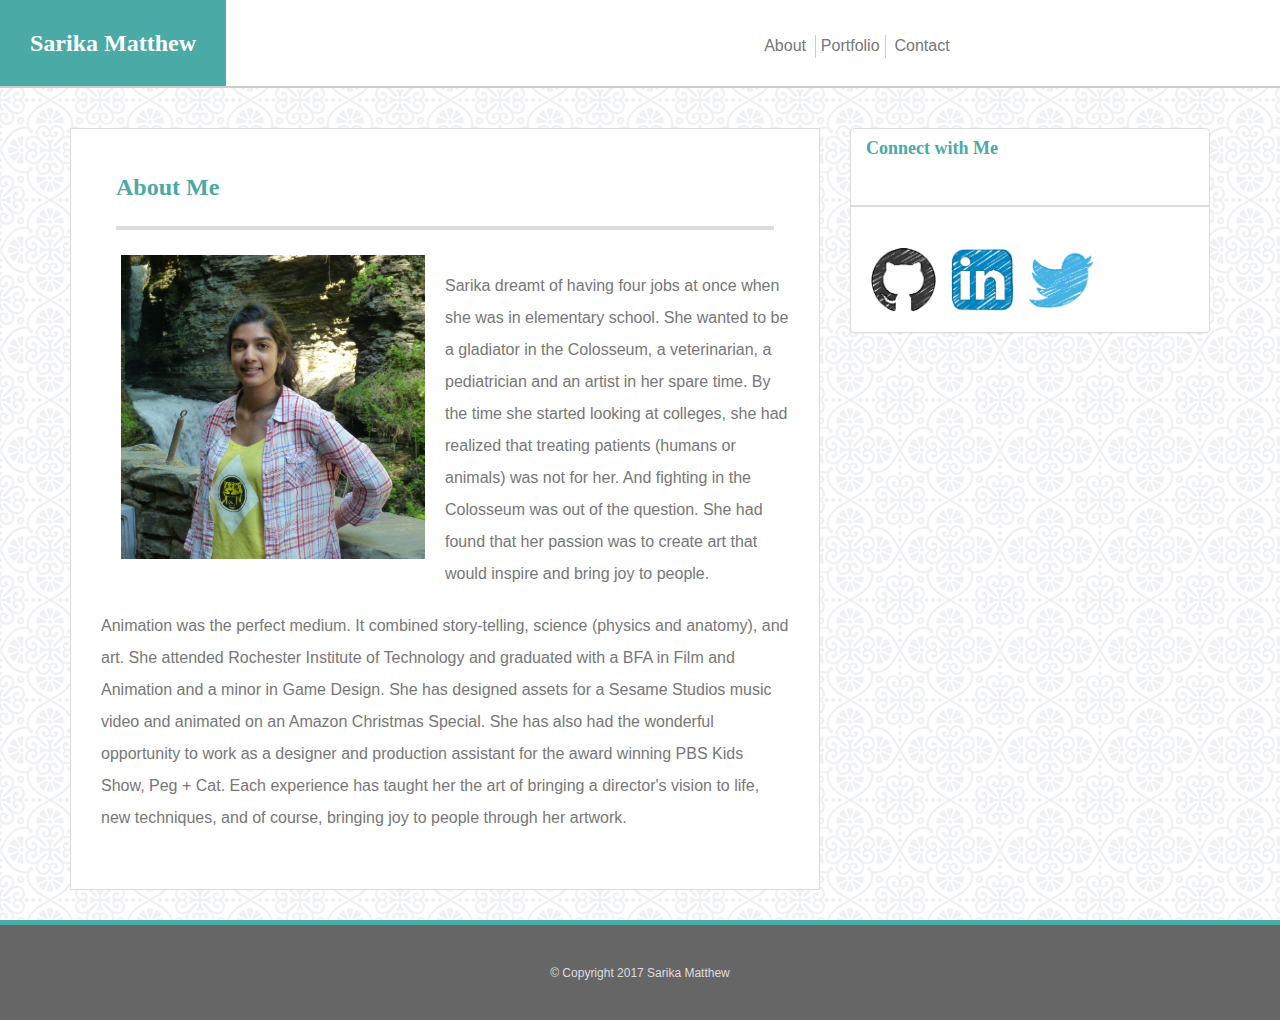
<file: index.html>
<!DOCTYPE html>
<html>
<head>
	<meta charset="UTF-8">
	<title>Sarika Matthew</title>
		
		<link rel="stylesheet" href="./assets/css/reset.css">

		<link rel="stylesheet" href="https://maxcdn.bootstrapcdn.com/bootstrap/3.3.6/css/bootstrap.min.css">

		<link  rel="stylesheet" href="./assets/css/style.css">

</head>

<body>
   
	<header>
			<div class="navigation">
				<div class="row">
					<div class ="col-lg-7 col-md-7">
					<h1 class="name"><a href= "index.html">Sarika Matthew</a></h1>
					</div>
					<div class="col-md-4">
						<div class="content">
							<ul class="list-inline">
								<li><a href="index.html">About</a></li>

								<li><a href="portfolio.html">Portfolio</a></li>

								<li><a href="contact.html">Contact</a></li>
								
							</ul>
						</div>
					</div>
				</div>
			</div>
	</header>


	<div class="container">
		<div class="row">
			<div class="col-md-8">
				<div class="inside">
						<h1 class="title">About Me</h1>
						<hr>

					<div class="row">
						<div class="col-md-6">
							<img class="img img-thumbnail" src="./assets/images/P1080859.JPG">
						</div>
							<p>
								Sarika dreamt of having four jobs at once when she was in elementary school. She wanted to be a gladiator in the Colosseum, a veterinarian, a pediatrician and an artist in her spare time. By the time she started looking at colleges, she had realized that treating patients (humans or animals) was not for her. And fighting in the Colosseum was out of the question. She had found that her passion was to create art that would inspire and bring joy to people. 
							</p>
						
							<p>
								Animation was the perfect medium. It combined story-telling, science (physics and anatomy), and art. She attended Rochester Institute of Technology and graduated with a BFA in Film and Animation and a minor in Game Design. She has designed assets for a Sesame Studios music video and animated on an Amazon Christmas Special. She has also had the wonderful opportunity to work as a designer and production assistant for the award winning PBS Kids Show, Peg + Cat. Each experience has taught her the art of bringing a director's vision to life, new techniques, and of course, bringing joy to people through her artwork.
							</p>
						</div>
					</div>
				</div>

				<div class="col-md-4">
					<div class="panel">
						
						<div class="panel-heading">
							<h2 class="title">Connect with Me</h2>
						</div>
						<hr>

						<div class="panel-body">

							<!-- <div class="col-md-4"> -->

								<a href="https://github.com/smatthew3142" target="_blank">
									<img class="img img-thumbnail" src="./assets/images/icon_github.png" width="75px">
								</a>
							<!-- </div> -->

							<!-- <div class="col-md-4"> -->

								<a href="https://www.linkedin.com/in/sarikamatthew/" target="_blank">
									<img class="img img-thumbnail" src="./assets/images/icon_linkedin.png" width="75px">
								</a>
							<!-- </div> -->

							<!-- <div class="col-md-4"> -->

								<a href="https://twitter.com/mynabirdy" target="_blank">
									<img class="img img-thumbnail" src="./assets/images/icon_twitter.png" width="75px">
								</a>
							<!-- </div> -->
						</div>
					</div>
				</div>
			</div>
		</div>

		<footer class="copy">
		
			&copy; Copyright 2017 Sarika Matthew
		</footer>

</body>
</html>
</file>
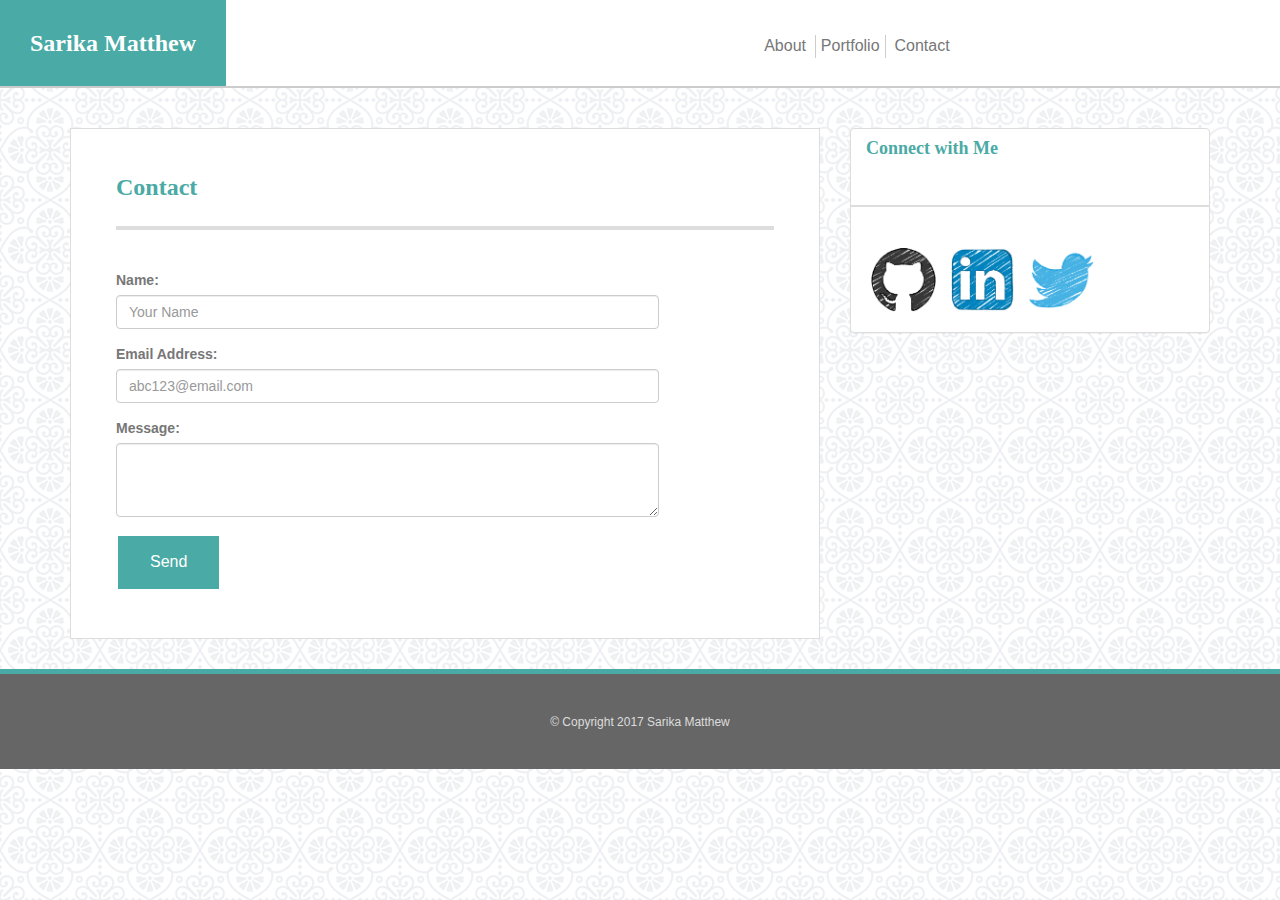
<file: contact.html>
<!DOCTYPE html>
<html>
<head>
	<meta charset="UTF-8">
	<title>Sarika Matthew</title>
		
		<link rel="stylesheet" href="./assets/css/reset.css">

		<link rel="stylesheet" href="https://maxcdn.bootstrapcdn.com/bootstrap/3.3.6/css/bootstrap.min.css">

		<link  rel="stylesheet" href="./assets/css/style.css">

</head>

<body>
   
	<header>
			<div class="navigation">
				<div class="row">
					<div class ="col-md-7">
					<h1 class="name"><a href= "index.html">Sarika Matthew</a></h1>
					</div>
					<div class="col-md-4">
						<div class="content">
							<ul class="list-inline">
								<li><a href="index.html">About</a></li>

								<li><a href="portfolio.html">Portfolio</a></li>

								<li><a href="contact.html">Contact</a></li>
								
							</ul>
						</div>
					</div>
				</div>
			</div>
	</header>

	<div class="container">
		<div class="row">
			<div class="col-md-8">
				<div class="inside">
					<h1 class="title">Contact</h1>
					<hr>

				<div class="row">

					<div class="col-md-10">

						<form>

						  <div class="form-group">
						    <label for="name">Name:</label>
						    <input type="text" class="form-control" id="name" placeholder="Your Name">
						  </div>

						  <div class="form-group">
						    <label for="email">Email Address:</label>
						    <input type="email address" class="form-control" id="email" placeholder="abc123@email.com">
						  </div>
						  
						  <div class="form-group">
						    <label for="textarea1">Message:
						    </label>
						    <textarea class="form-control" id="textarea1" rows="3"></textarea>
						  </div>
						
							<button type="button" onclick="alert('Your message has been sent!')">Send</button>
						</form>

					</div>
				</div>
			</div>
		</div>

		<div class="col-md-4">
				<div class="panel">
					<div class="panel-heading">
						<h2 class="title">Connect with Me</h2>
					</div>
					<hr>

					<div class="panel-body">

						<!-- <div class="col-md-4"> -->

							<a href="https://github.com/smatthew3142" target="_blank">
								<img class="img img-thumbnail" src="./assets/images/icon_github.png" width="75px">
							</a>
						<!-- </div> -->

						<!-- <div class="col-md-4"> -->

							<a href="https://www.linkedin.com/in/sarikamatthew/" target="_blank">
								<img class="img img-thumbnail" src="./assets/images/icon_linkedin.png" width="75px">
							</a>
						<!-- </div> -->

						<!-- <div class="col-md-4"> -->

							<a href="https://twitter.com/mynabirdy" target="_blank">
								<img class="img img-thumbnail" src="./assets/images/icon_twitter.png" width="75px">
							</a>
						<!-- </div> -->
					</div>
				</div>
			</div>
		</div>
	</div>

		<footer class="copy">
		
			&copy; Copyright 2017 Sarika Matthew
		</footer>

</body>
</html>
</file>
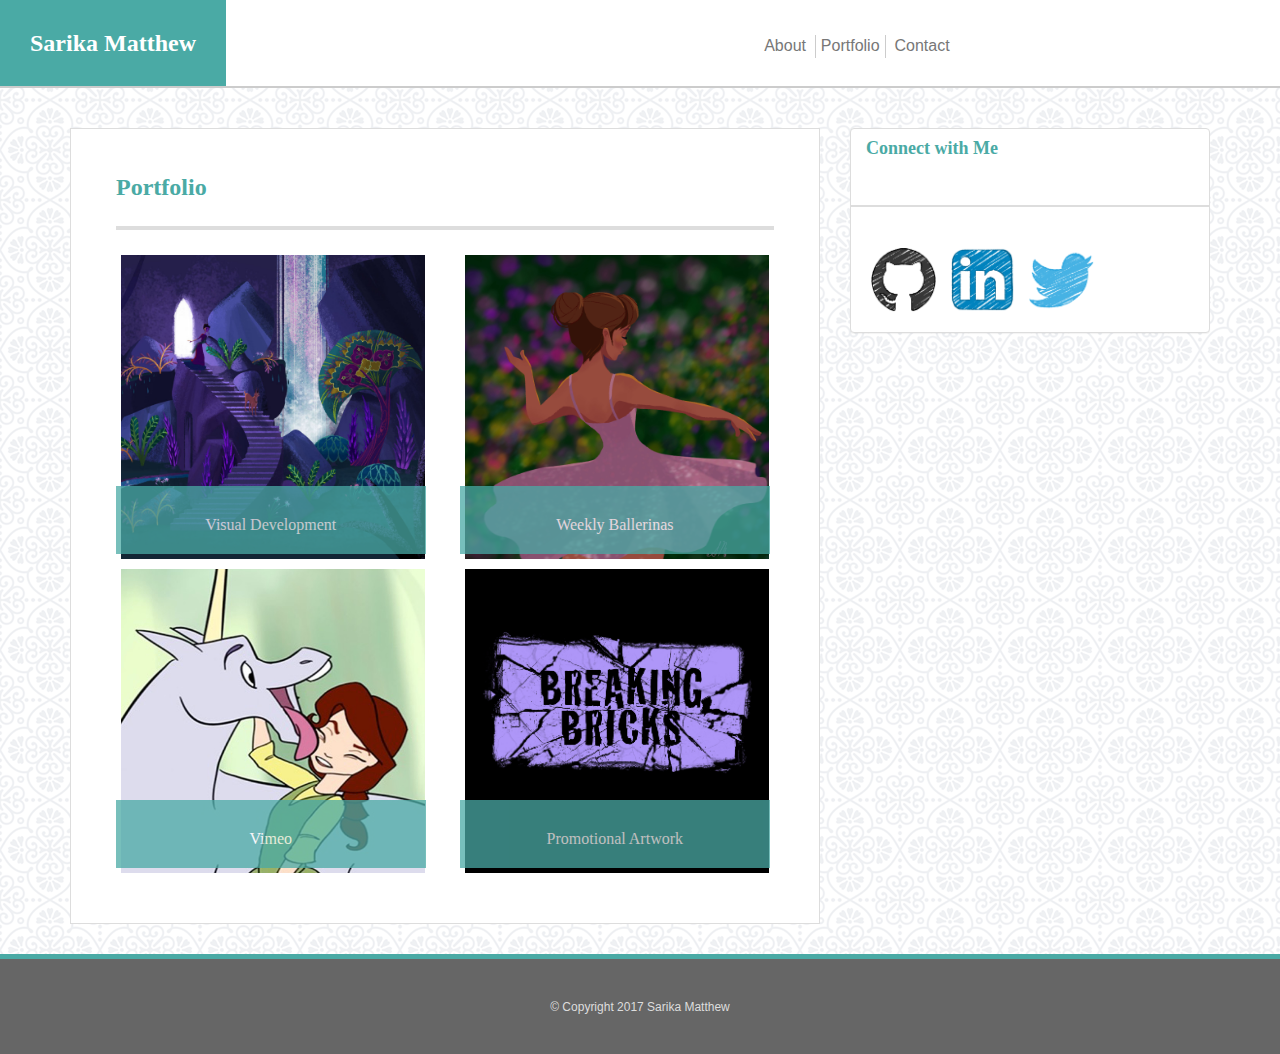
<file: portfolio.html>
<!DOCTYPE html>
<html>
<head>
	<meta charset="UTF-8">
	<title>Sarika Matthew</title>
		
		<link rel="stylesheet" href="./assets/css/reset.css">

		<link rel="stylesheet" href="https://maxcdn.bootstrapcdn.com/bootstrap/3.3.6/css/bootstrap.min.css">

		<link  rel="stylesheet" href="./assets/css/style.css">

</head>

<body>
   
	<header>
			<div class="navigation">
				<div class="row">
					<div class ="col-lg-7 col-md-7">
					<h1 class="name"><a href= "index.html">Sarika Matthew</a></h1>
					</div>
					<div class="col-md-4">
						<div class="content">
							<ul class="list-inline">
								<li><a href="index.html">About</a></li>

								<li><a href="portfolio.html">Portfolio</a></li>

								<li><a href="contact.html">Contact</a></li>
								
							</ul>
						</div>
					</div>
				</div>
			</div>
	</header>

	<div class="container">
		<div class="row">
			<div class="col-md-8">
				<div class="inside">
					<h1 class="title">Portfolio</h1>
					<hr>

				<div class="row">

					<div class="col-md-6">
						<a href="https://sarikamatthew.carbonmade.com/projects/5702664" target="_blank">
							<img class="img img-thumbnail" src= "./assets/images/Jungle.jpg">
							<div class="note">
								<h3>Visual Development</h3>
							</div>
						</a>
					</div>

					<div class="col-md-6">

						<a href="https://sarikamatthew.carbonmade.com/projects/5732438" target="_blank">
							<img class="img img-thumbnail" src= "./assets/images/Ballerina.jpg">
							<div class="note">
								<h3>Weekly Ballerinas</h3>
							</div>
						</a>
					</div>
				</div>

				<div class="row">
					<div class="col-md-6">
						<a href="https://vimeo.com/smatthew" target="_blank">
							<img class="img img-thumbnail" src= "./assets/images/Vimeo.jpg">
							<div class="note">
								<h3>Vimeo</h3>
							</div>
						</a>
					</div>
					<div class="col-md-6">
						<a href="https://sarikamatthew.carbonmade.com/projects/6045960" target="_blank">
							<img class="img img-thumbnail" src= "./assets/images/Breaking Bricks.png">
							<div class="note">
								<h3>Promotional Artwork</h3>
							</div>
						</a>
					</div>
				</div>
			</div>
		</div>

		<div class="col-md-4">
				<div class="panel">
					
					<div class="panel-heading">
						<h2 class="title">Connect with Me</h2>
					</div>
					<hr>

					<div class="panel-body">

						<!-- <div class="col-md-4"> -->

							<a href="https://github.com/smatthew3142" target="_blank">
								<img class="img img-thumbnail" src="./assets/images/icon_github.png" width="75px">
							</a>
						<!-- </div> -->

						<!-- <div class="col-md-4"> -->

							<a href="https://www.linkedin.com/in/sarikamatthew/" target="_blank">
								<img class="img img-thumbnail" src="./assets/images/icon_linkedin.png" width="75px">
							</a>
						<!-- </div> -->

						<!-- <div class="col-md-4"> -->

							<a href="https://twitter.com/mynabirdy" target="_blank">
								<img class="img img-thumbnail" src="./assets/images/icon_twitter.png" width="75px">
							</a>
						<!-- </div> -->
					</div>
				</div>
			</div>
		</div>
	</div>

		<footer class="copy">
		
			&copy; Copyright 2017 Sarika Matthew
		</footer>

</body>
</html>
</file>
<file: assets/css/style.css>
* {
  box-sizing: border-box;
}

html, body {
  width: 100%;
  height: auto;
  margin: 0;
  padding: 0;
}

header {
  width: 100%;
  overflow: auto;
  background: #FFFFFF;
  border-bottom: #CCCCCC solid 2px;
  margin-bottom: 40px;
}

body {
  background-image: url("../images/regal.png");
  font-family: 'Arial', 'Helvetica Neue', Helvetica, sans-serif;
  color: #777777;
}

h1, h2, h3{
  font-family: 'Georgia', Times, Times New Roman, serif;
  font-weight: bold;
}

h1 {
  font-size: 24px;
}

h2 {
  font-size: 18px;
}

h3 {
  font-size: 16px;
  font-weight: normal;
}

li {

  font-size: 16px;
  font-weight: normal;
  margin-top: 35px;
}

li:nth-child(2) {
  border-left: #CCCCCC solid 1px;
  border-right: #CCCCCC solid 1px;
}

hr {
  border: #DDDDDD;
  background-color: #DDDDDD;
  height: 4px;
  margin-top: 25px;
}

p {
  line-height: 2em;
  margin-top: 20px;
  font-size: 16px;
}


input, textarea {
    width: 100%;
    padding: 10px;
    font-size: 12px;
    border: #CCCCCC solid 1px;
}

input {
    margin-bottom: 10px;
    font-size: 12px;

}

textarea {
  height: 125px;

}


form {
  margin-top: 20px;
  
}

button {
  background-color: #4AAAA5;
    border: none;
    color: white;
    padding: 15px 32px;
    text-align: center;
    text-decoration: none;
    display: inline-block;
    font-size: 16px;
    margin: 4px 2px;
    cursor: pointer;
}


a:link, a:visited {
  color: #777777;
  text-decoration: none;
}

a:hover {
  color: #4AAAA5;
}



footer {
  clear: both;
  width: 100%;
  background: #666666;
  border-top: #4AAAA5 solid 5px;
  color: #DDDDDD;
  text-align: center;
  font-size: 12px;
  padding-top: 40px;

}


.name {
  background: #4AAAA5;
  padding: 30px;
  margin: 0px;
  float: left;
}

.name a{
  color: #FFFFFF;
}


.title {
  color: #4AAAA5;
  margin-top: 0;
}

.inside {
  background: #FFFFFF;
  border: #DDDDDD solid 1px;
  margin: 0;
  padding: 45px;
  margin-bottom: 30px;
}


.panel {
  background: #FFFFFF;
  border: #DDDDDD solid 1px;
}


.panel hr {
  height: 2px;
}


.note {
  width:90%;
  text-align: center;
  background: #4AAAA5;
  opacity: 0.75;
  color: #FFFFFF;
  padding: 10px;
  margin: 0px;
  position: absolute;
  bottom: 10px;
}

.note:hover {

  opacity: 1.0;
}

.note h2 {
  font-weight: normal;
}

.copy, .wrap:after {
  height: 100px;
}

.img-thumbnail {
  padding: 5px;
  border: none;
}


}

@media screen and (max-width: 768px) {

    .inside {
    width: 100%;
  }

   .panel {
    width: 100%;
   }

   .inside img{
    width: 50%;
   }

   .note {
    width: 50%;
   }


}

@media screen and (max-width: 640px) {

  .name {
    width: 100%;
    text-align:center;

  }

  .content {
    width: 100%;
    text-align: center;

  }

  .inside img {
    width: 100%;
  }

  .note {
    width: 93%;
  }

 

}
</file>
